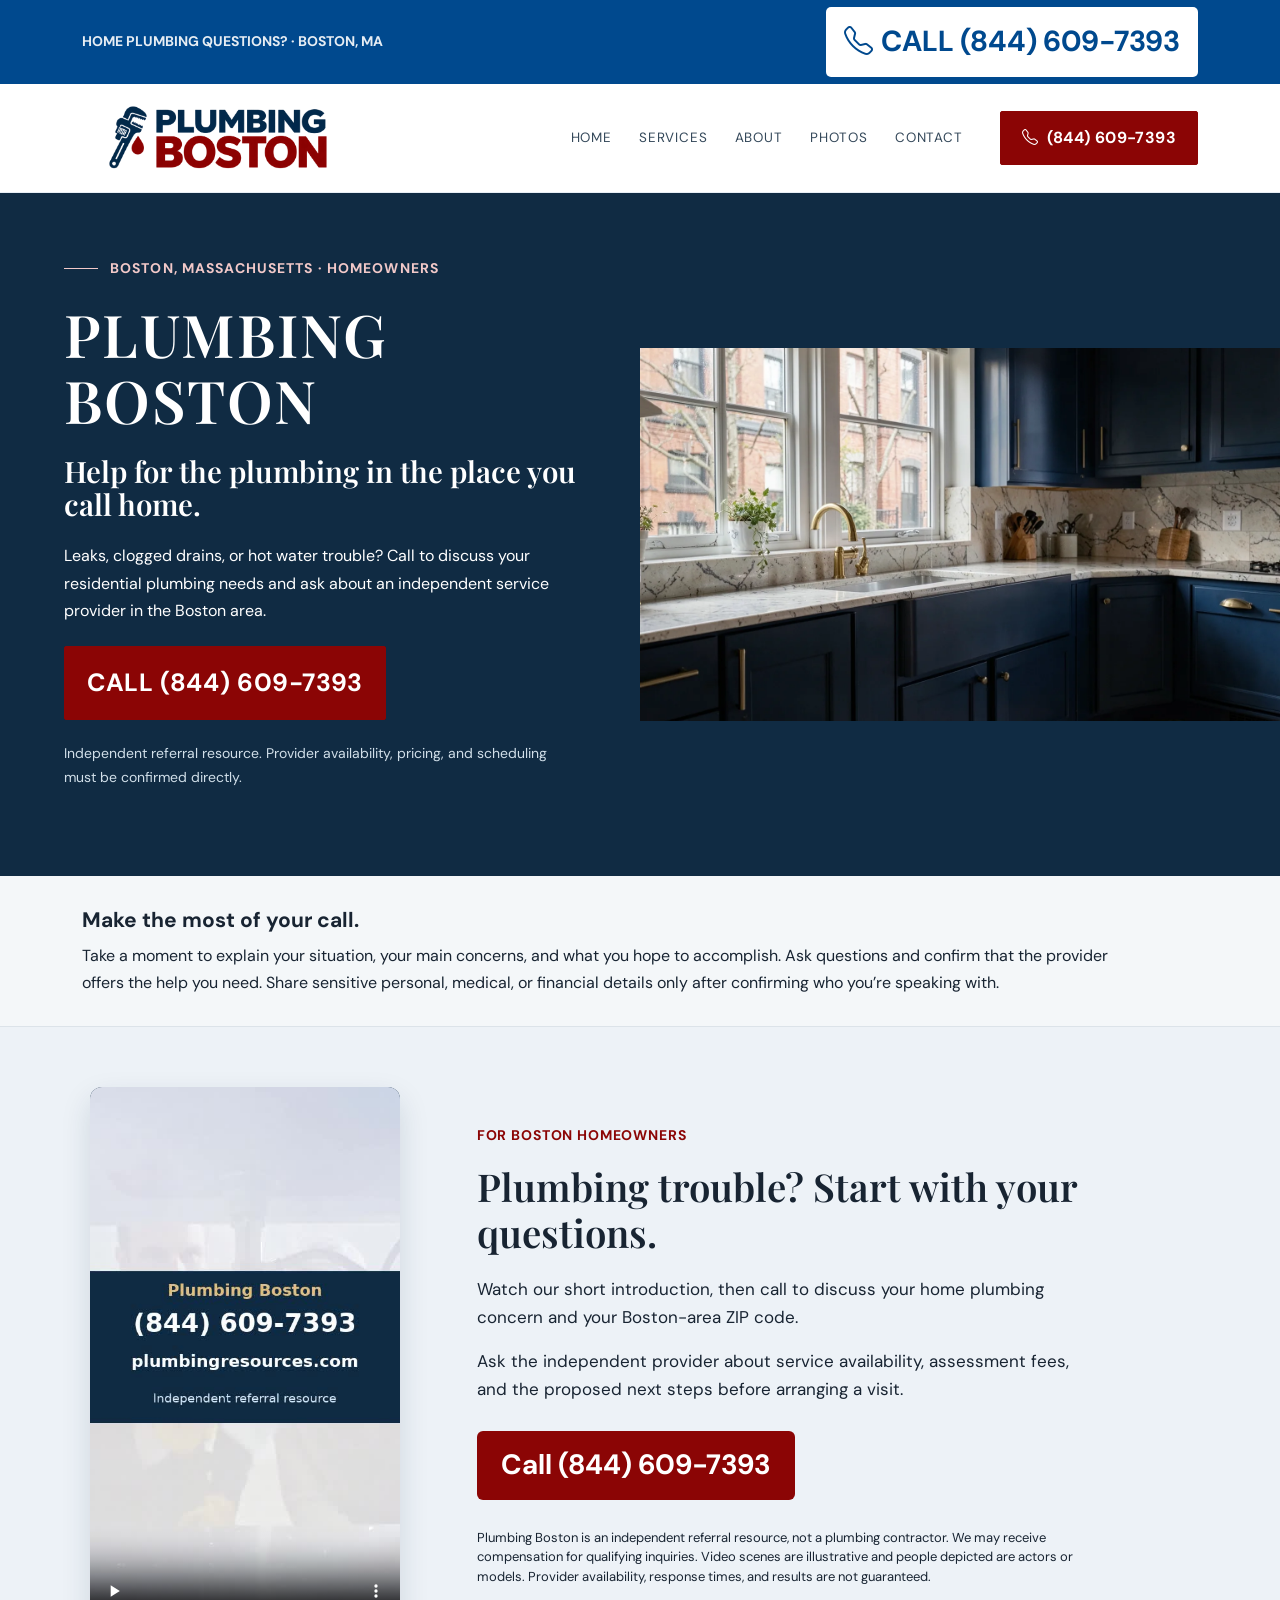
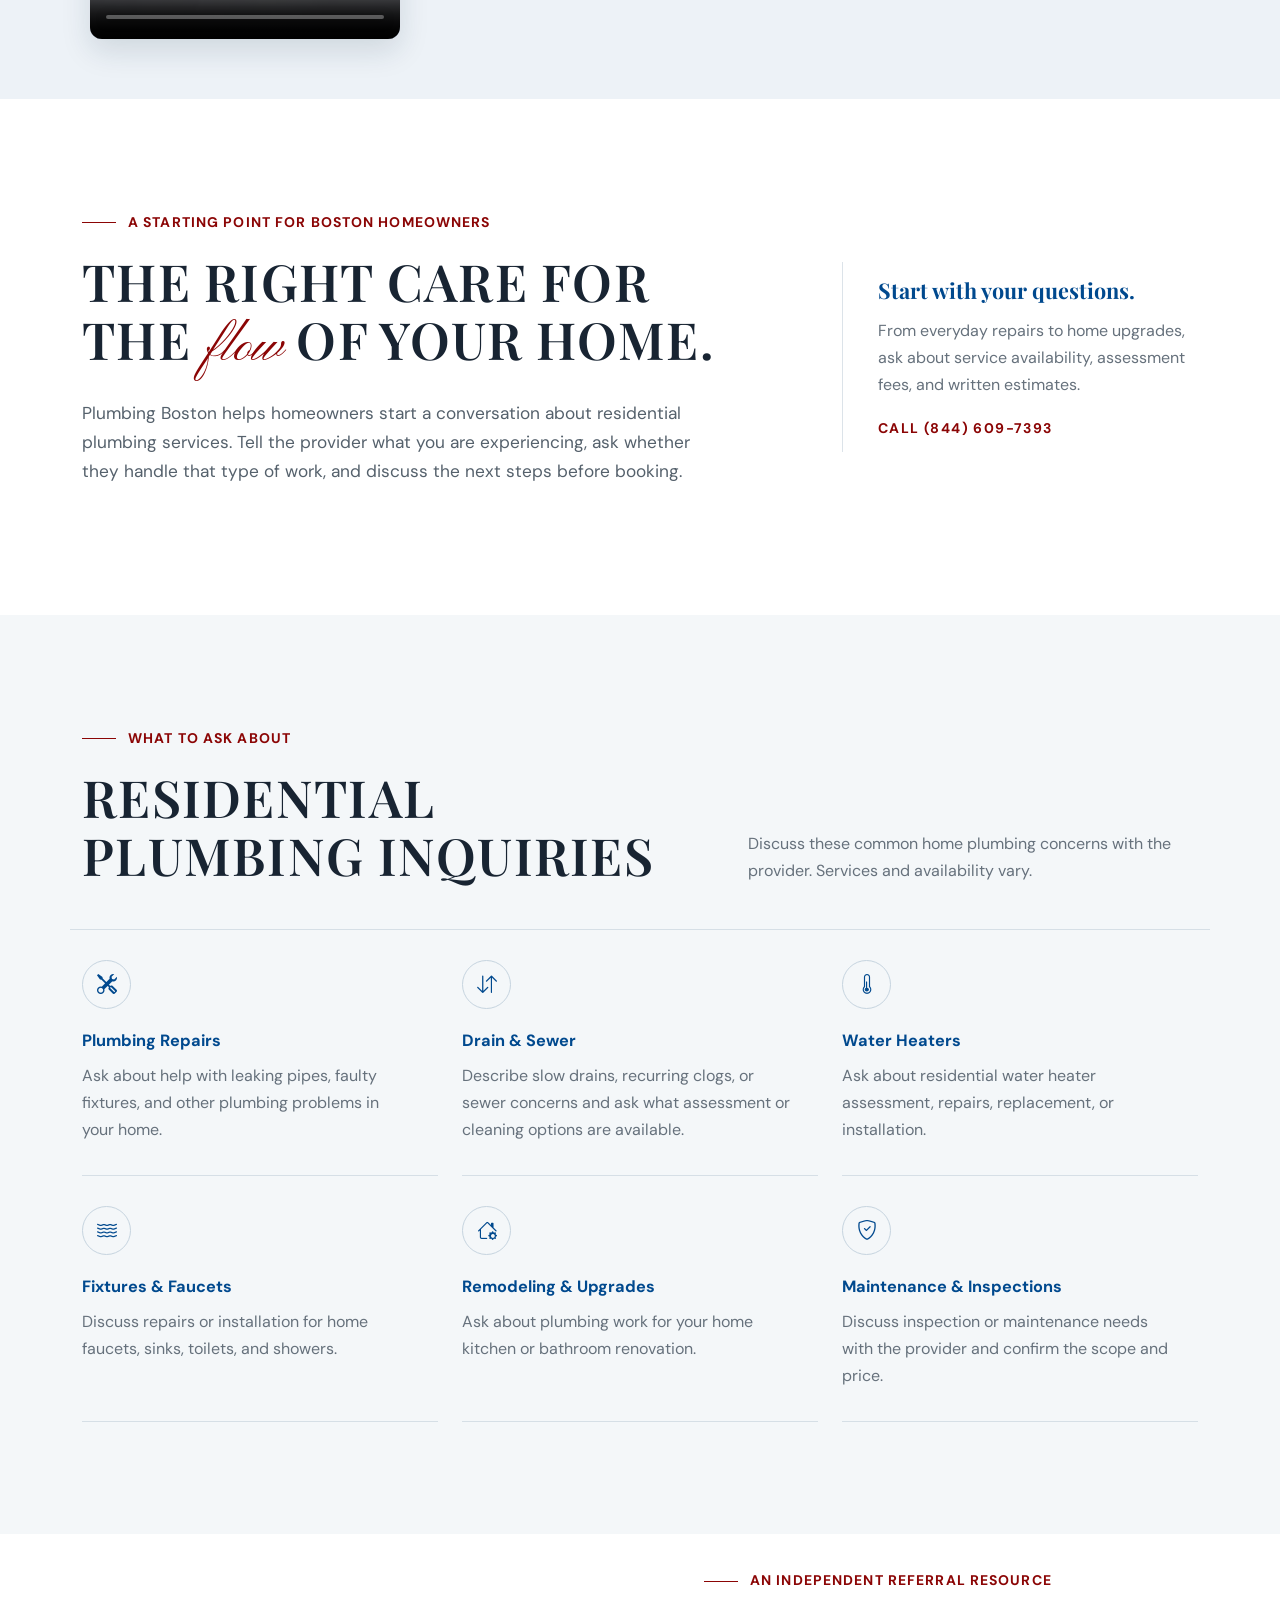
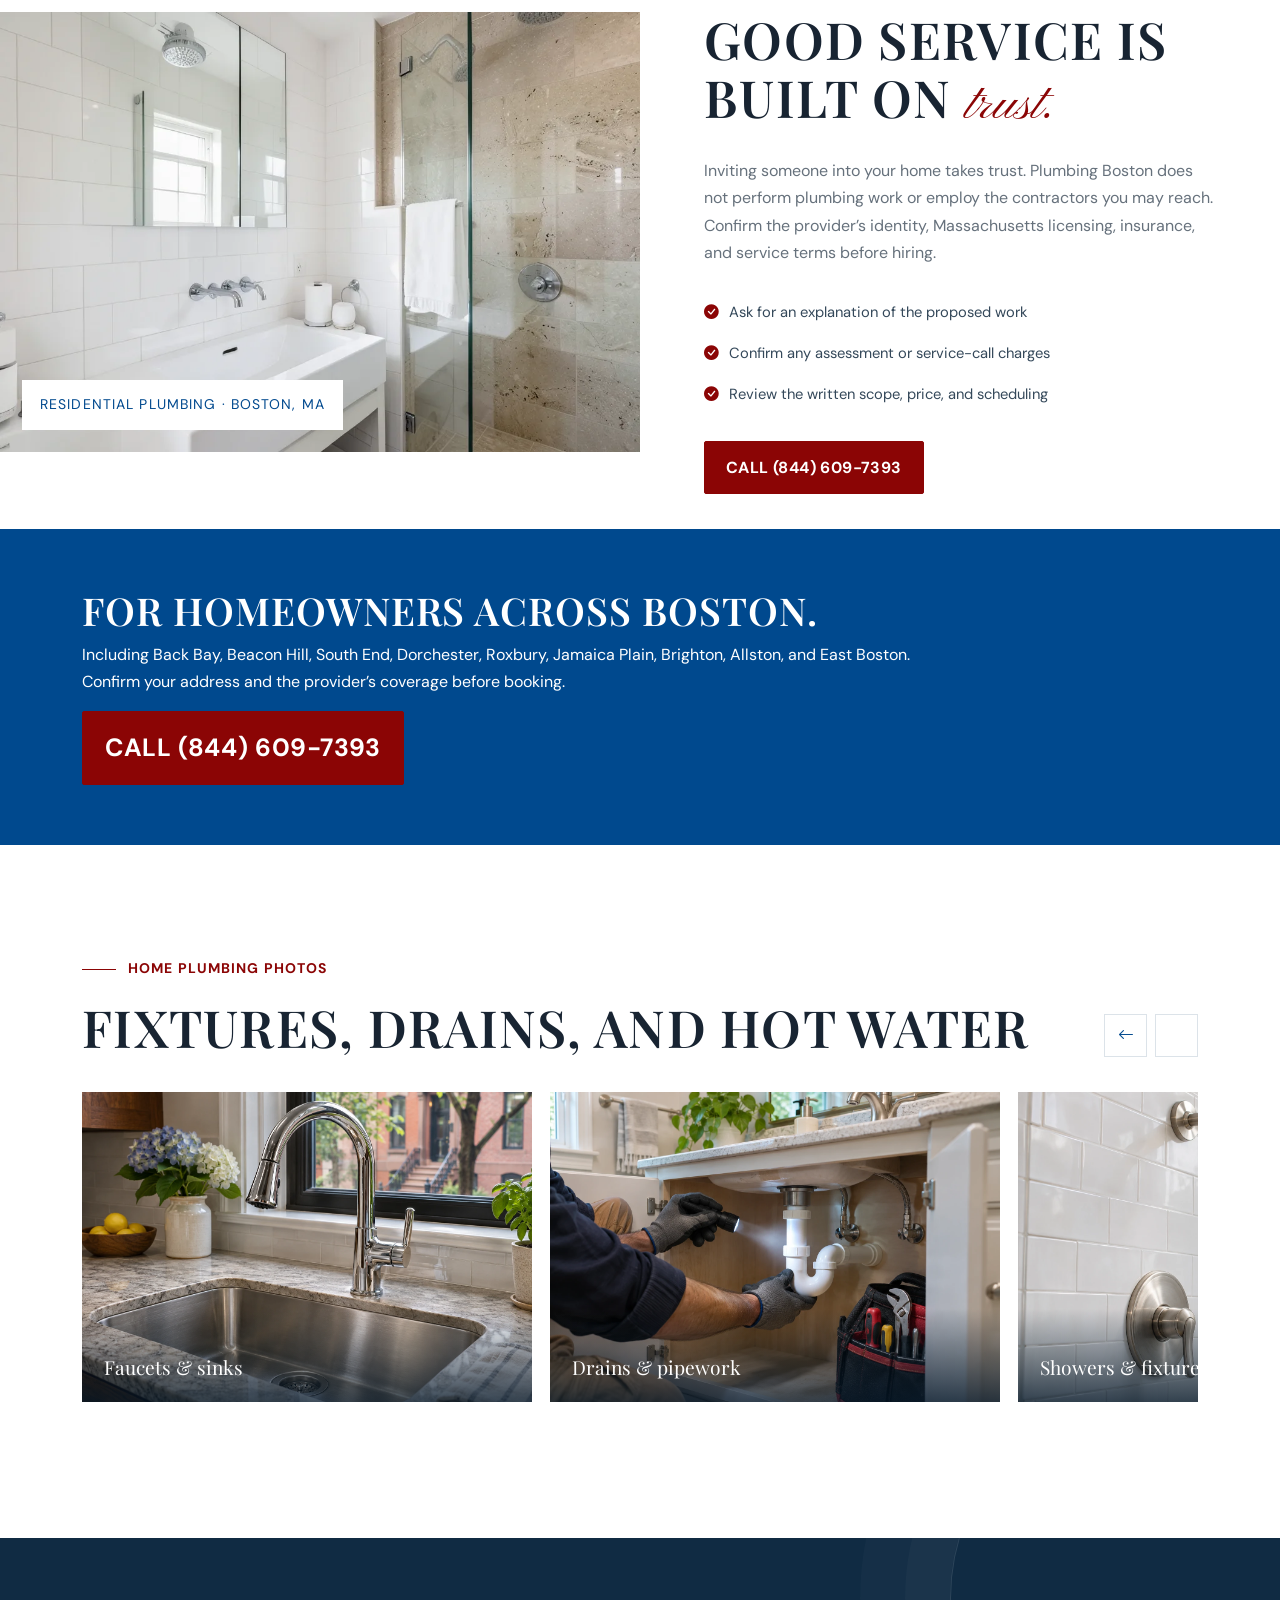
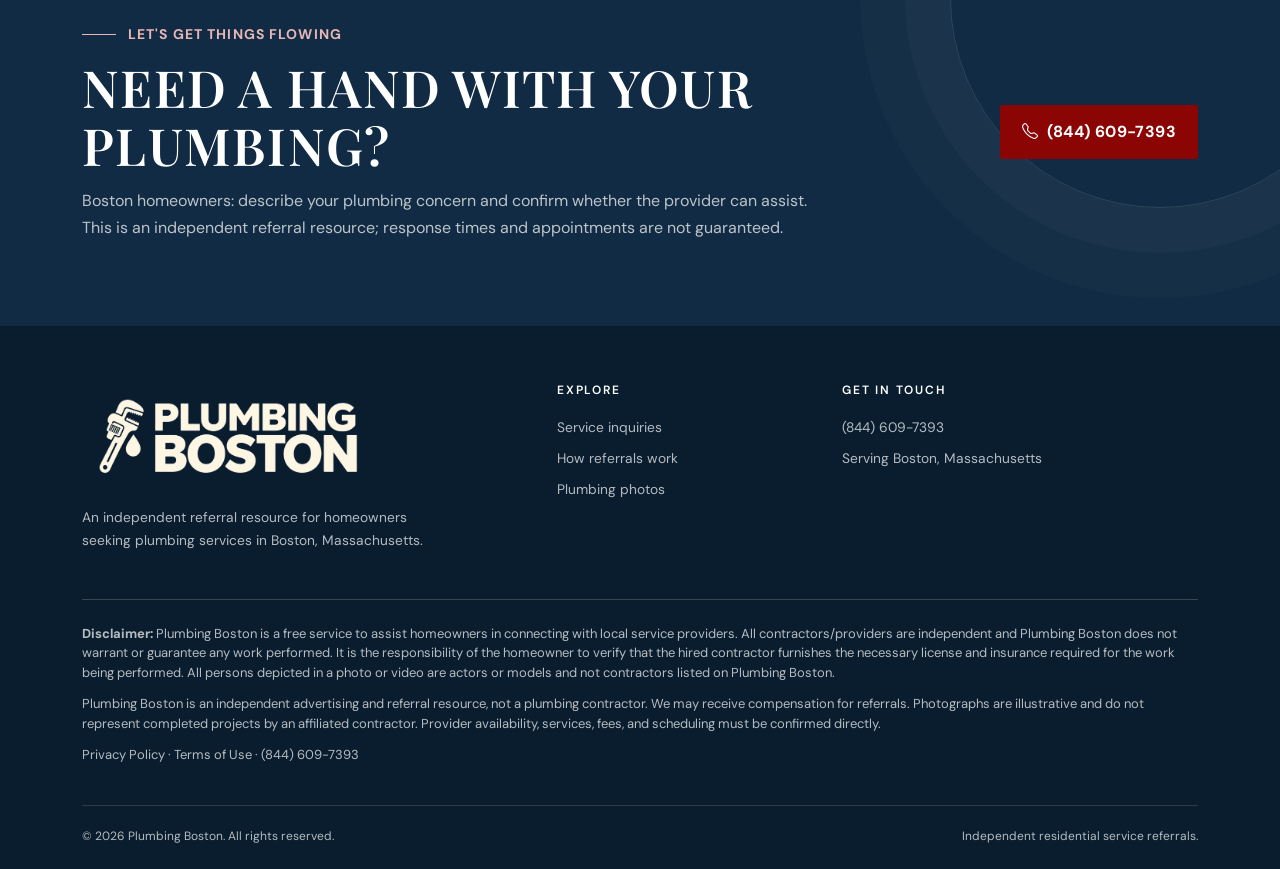
<file: index.html>
<!doctype html>
<html lang="en">
<head>
  <meta charset="utf-8">
  <meta name="viewport" content="width=device-width, initial-scale=1">
  <meta name="theme-color" content="#00498e">
  <meta name="description" content="Plumbing Boston is an independent residential plumbing referral resource for Boston, Massachusetts. Call (844) 609-7393 to discuss your home plumbing needs.">
  <title>Plumbing Boston | Plumbing Services in Boston, MA</title>
  <link rel="preconnect" href="https://fonts.googleapis.com">
  <link rel="preconnect" href="https://fonts.gstatic.com" crossorigin>
  <link href="https://fonts.googleapis.com/css2?family=DM+Sans:wght@400;500;600;700&family=Playfair+Display:wght@500;600;700&family=Pinyon+Script&display=swap" rel="stylesheet">
  <link href="https://cdn.jsdelivr.net/npm/bootstrap@5.3.3/dist/css/bootstrap.min.css" rel="stylesheet">
  <link href="https://cdn.jsdelivr.net/npm/bootstrap-icons@1.11.3/font/bootstrap-icons.min.css" rel="stylesheet">
  
<link rel="stylesheet" href="css/style.css?v=boston-wrench-logo-2">
<style id="boston-video-styles">.boston-video-section{padding:60px 24px;background:#edf2f7;color:#182432}.boston-video-layout{max-width:1100px;margin:auto;display:grid;grid-template-columns:minmax(230px,310px) minmax(0,1fr);gap:clamp(28px,6vw,80px);align-items:center}.boston-video-player{display:block;width:100%;height:auto;aspect-ratio:480/854;max-height:580px;background:#102b43;border-radius:12px;box-shadow:0 12px 30px #102b4322}.boston-video-copy h2{font-size:clamp(28px,3vw,42px);line-height:1.2;margin:12px 0 20px;text-transform:none;letter-spacing:0}.boston-video-copy p{font-size:17px;line-height:1.65;max-width:610px}.boston-video-copy .boston-video-label{font-size:14px;font-weight:700;text-transform:uppercase;letter-spacing:.06em;color:#8b0505}.boston-video-call{display:inline-block;padding:16px 24px;background:#8b0505;color:white!important;font-size:clamp(22px,2.5vw,28px);font-weight:700;line-height:1.3;text-decoration:none;border-radius:6px;margin:12px 0}.boston-video-copy .boston-video-disclosure{font-size:13px;line-height:1.5;margin-top:16px}.boston-video-call:focus-visible,.boston-video-player:focus-visible{outline:3px solid #00498e;outline-offset:4px}@media(max-width:700px){.boston-video-section{padding:40px 22px}.boston-video-layout{grid-template-columns:1fr;gap:26px}.boston-video-player{max-width:280px;max-height:none;margin:auto}.boston-video-copy{text-align:center}.boston-video-copy p{margin-left:auto;margin-right:auto}.boston-video-call{font-size:23px}}</style></head>
<body>
  <div class="topbar">
    <div class="container">
      <span class="top-note">HOME PLUMBING QUESTIONS? · BOSTON, MA</span>
      <a href="tel:+18446097393"><i class="bi bi-telephone me-2"></i>CALL (844) 609-7393</a>
    </div>
  </div>
  <nav class="navbar navbar-expand-lg" aria-label="Main navigation">
    <div class="container">
      <a class="brand" href="#home" aria-label="Plumbing Boston home"><img class="plumbing-logo" src="assets/plumbing-boston-wrench-logo.png" alt="Plumbing Boston" width="270" height="76"></a>
      <button class="navbar-toggler" type="button" data-bs-toggle="collapse" data-bs-target="#mainNav" aria-controls="mainNav" aria-expanded="false" aria-label="Toggle navigation"><i class="bi bi-list"></i></button>
      <div class="collapse navbar-collapse justify-content-end" id="mainNav">
        <ul class="navbar-nav align-items-lg-center me-lg-4">
          <li class="nav-item"><a class="nav-link" href="#home">HOME</a></li>
          <li class="nav-item"><a class="nav-link" href="#services">SERVICES</a></li>
          <li class="nav-item"><a class="nav-link" href="#about">ABOUT</a></li>
          <li class="nav-item"><a class="nav-link" href="#work">PHOTOS</a></li>
          <li class="nav-item"><a class="nav-link" href="#contact">CONTACT</a></li>
        </ul>
        <a class="call-pill" href="tel:+18446097393"><i class="bi bi-telephone"></i> (844) 609-7393</a>
      </div>
    </div>
  </nav>

  <main>
<section class="hero-local" id="home"><div class="hero-local-copy"><span class="eyebrow">BOSTON, MASSACHUSETTS · HOMEOWNERS</span><h1>Plumbing Boston</h1><h2>Help for the plumbing in the place you call home.</h2><p>Leaks, clogged drains, or hot water trouble? Call to discuss your residential plumbing needs and ask about an independent service provider in the Boston area.</p><a class="btn-red prominent-phone" href="tel:+18446097393">Call (844) 609-7393</a><p class="referral-label">Independent referral resource. Provider availability, pricing, and scheduling must be confirmed directly.</p></div><img src="assets/img-1.webp" alt="Kitchen sink and faucet in a Boston-style home" fetchpriority="high"></section><aside class="call-preparation-note"><div class="container"><h2>Make the most of your call.</h2><p>Take a moment to explain your situation, your main concerns, and what you hope to accomplish. Ask questions and confirm that the provider offers the help you need. Share sensitive personal, medical, or financial details only after confirming who you’re speaking with.</p></div></aside>
<section class="boston-video-section" aria-labelledby="boston-video-title"><div class="boston-video-layout"><video class="boston-video-player" controls playsinline preload="none" poster="assets/plumbing-boston-video-poster.jpg" aria-label="Plumbing Boston short introduction" aria-describedby="boston-video-description"><source src="assets/plumbing-boston-video.mp4" type="video/mp4">Your browser does not support embedded video. <a href="assets/plumbing-boston-video.mp4">Watch the Plumbing Boston video</a>.</video><div class="boston-video-copy"><p class="boston-video-label">For Boston homeowners</p><h2 id="boston-video-title">Plumbing trouble? Start with your questions.</h2><p id="boston-video-description">Watch our short introduction, then call to discuss your home plumbing concern and your Boston-area ZIP code.</p><p>Ask the independent provider about service availability, assessment fees, and the proposed next steps before arranging a visit.</p><a class="boston-video-call" href="tel:+18446097393">Call (844) 609-7393</a><p class="boston-video-disclosure">Plumbing Boston is an independent referral resource, not a plumbing contractor. We may receive compensation for qualifying inquiries. Video scenes are illustrative and people depicted are actors or models. Provider availability, response times, and results are not guaranteed.</p></div></div></section>
    <section class="intro section-pad">
      <div class="container">
        <div class="row align-items-center gy-4">
          <div class="col-lg-8 reveal">
            <span class="eyebrow">A STARTING POINT FOR BOSTON HOMEOWNERS</span>
            <h2 class="section-title">The right care for<br>the <span class="script">flow</span> of your home.</h2>
            <p class="lead-text">Plumbing Boston helps homeowners start a conversation about residential plumbing services. Tell the provider what you are experiencing, ask whether they handle that type of work, and discuss the next steps before booking.</p>
          </div>
          <div class="col-lg-4 reveal">
            <div class="intro-aside">
              <strong>Start with your questions.</strong>
              From everyday repairs to home upgrades, ask about service availability, assessment fees, and written estimates.
              <div class="mt-3"><a class="text-uppercase fw-bold small" style="color:var(--red);letter-spacing:.1em" href="tel:+18446097393">Call (844) 609-7393 </a></div>
            </div>
          </div>
        </div>
      </div>
    </section>

    <section class="services section-pad" id="services">
      <div class="container">
        <div class="section-head reveal">
          <div><span class="eyebrow">WHAT TO ASK ABOUT</span><h2 class="section-title mb-0">Residential plumbing inquiries</h2></div>
          <p>Discuss these common home plumbing concerns with the provider. Services and availability vary.</p>
        </div>
        <div class="row service-grid">
          <div class="col-md-6 col-lg-4 reveal"><article class="service-card"><span class="service-number">01 / REPAIR</span><div class="service-icon"><i class="bi bi-tools"></i></div><h3>Plumbing Repairs</h3><p>Ask about help with leaking pipes, faulty fixtures, and other plumbing problems in your home.</p></article></div>
          <div class="col-md-6 col-lg-4 reveal"><article class="service-card"><span class="service-number">02 / DRAINS</span><div class="service-icon"><i class="bi bi-arrow-down-up"></i></div><h3>Drain & Sewer</h3><p>Describe slow drains, recurring clogs, or sewer concerns and ask what assessment or cleaning options are available.</p></article></div>
          <div class="col-md-6 col-lg-4 reveal"><article class="service-card"><span class="service-number">03 / HOT WATER</span><div class="service-icon"><i class="bi bi-thermometer-half"></i></div><h3>Water Heaters</h3><p>Ask about residential water heater assessment, repairs, replacement, or installation.</p></article></div>
          <div class="col-md-6 col-lg-4 reveal"><article class="service-card"><span class="service-number">04 / INSTALLATION</span><div class="service-icon"><i class="bi bi-water"></i></div><h3>Fixtures & Faucets</h3><p>Discuss repairs or installation for home faucets, sinks, toilets, and showers.</p></article></div>
          <div class="col-md-6 col-lg-4 reveal"><article class="service-card"><span class="service-number">05 / IMPROVEMENTS</span><div class="service-icon"><i class="bi bi-house-gear"></i></div><h3>Remodeling & Upgrades</h3><p>Ask about plumbing work for your home kitchen or bathroom renovation.</p></article></div>
          <div class="col-md-6 col-lg-4 reveal"><article class="service-card"><span class="service-number">06 / PREVENTION</span><div class="service-icon"><i class="bi bi-shield-check"></i></div><h3>Maintenance & Inspections</h3><p>Discuss inspection or maintenance needs with the provider and confirm the scope and price.</p></article></div>
        </div>
      </div>
    </section>

    <section class="about" id="about">
      <div class="row g-0">
        <div class="col-lg-6 about-image reveal">
          <img src="assets/img-3.webp" alt="Bright renovated bathroom with modern plumbing fixtures">
          <span class="image-caption">RESIDENTIAL PLUMBING · BOSTON, MA</span>
        </div>
        <div class="col-lg-6 about-content align-self-center reveal">
          <span class="eyebrow">AN INDEPENDENT REFERRAL RESOURCE</span>
          <h2 class="section-title">Good service is<br>built on <span class="script">trust.</span></h2>
          <p>Inviting someone into your home takes trust. Plumbing Boston does not perform plumbing work or employ the contractors you may reach. Confirm the provider’s identity, Massachusetts licensing, insurance, and service terms before hiring.</p>
          <ul class="check-list">
            <li><i class="bi bi-check-circle-fill"></i>Ask for an explanation of the proposed work</li>
            <li><i class="bi bi-check-circle-fill"></i>Confirm any assessment or service-call charges</li>
            <li><i class="bi bi-check-circle-fill"></i>Review the written scope, price, and scheduling</li>
          </ul>
          <a href="tel:+18446097393" class="btn-red">Call (844) 609-7393 </a>
        </div>
      </div>
    </section>

    <section class="feature-band"><div class="container"><h2>For homeowners across Boston.</h2><p>Including Back Bay, Beacon Hill, South End, Dorchester, Roxbury, Jamaica Plain, Brighton, Allston, and East Boston. Confirm your address and the provider’s coverage before booking.</p><a class="btn-red prominent-phone" href="tel:+18446097393">Call (844) 609-7393</a></div></section>

    <section class="gallery section-pad" id="work">
      <div class="container">
        <div class="gallery-head reveal">
          <div><span class="eyebrow">HOME PLUMBING PHOTOS</span><h2 class="section-title mb-0">Fixtures, drains, and hot water</h2></div>
          <div class="slider-controls" aria-label="Gallery controls">
            <button type="button" class="slide-prev" aria-label="Previous images"><i class="bi bi-arrow-left"></i></button>
            <button type="button" class="slide-next" aria-label="Next images"></button>
          </div>
        </div>
        <div class="image-track reveal" aria-label="Illustrative residential plumbing photographs">
          <figure class="gallery-item"><img src="assets/residential-faucet.webp" alt="Kitchen faucet and sink" loading="lazy"><figcaption>Faucets & sinks</figcaption></figure>
          <figure class="gallery-item"><img src="assets/residential-drain.webp" alt="Gloved hands inspecting a residential sink drain" loading="lazy"><figcaption>Drains & pipework</figcaption></figure>
          <figure class="gallery-item"><img src="assets/residential-shower.webp" alt="Residential shower fixtures against white tile" loading="lazy"><figcaption>Showers & fixtures</figcaption></figure>
          <figure class="gallery-item"><img src="assets/residential-heater.webp" alt="A residential water heater in a utility room" loading="lazy"><figcaption>Home hot water</figcaption></figure>
        </div>
      </div>
    </section>

    <section class="cta" id="contact">
      <div class="container position-relative" style="z-index:1">
        <div class="row align-items-center">
          <div class="col-lg-8 reveal">
            <span class="eyebrow">LET'S GET THINGS FLOWING</span>
            <h2>Need a hand with your plumbing?</h2>
            <p>Boston homeowners: describe your plumbing concern and confirm whether the provider can assist. This is an independent referral resource; response times and appointments are not guaranteed.</p>
          </div>
          <div class="col-lg-4 text-lg-end reveal">
            <a href="tel:+18446097393" class="btn-red"><i class="bi bi-telephone"></i> (844) 609-7393</a>
          </div>
        </div>
      </div>
    </section>
  </main>

  <footer class="footer">
    <div class="container">
      <div class="row">
        <div class="col-lg-5">
          <a class="brand" href="#home"><img class="plumbing-logo" src="assets/plumbing-boston-wrench-logo.png" alt="Plumbing Boston" width="270" height="76"></a>
          <p class="mt-3" style="max-width:360px">An independent referral resource for homeowners seeking plumbing services in Boston, Massachusetts.</p>
        </div>
        <div class="col-6 col-lg-3 footer-col"><h3>Explore</h3><a href="#services">Service inquiries</a><a href="#about">How referrals work</a><a href="#work">Plumbing photos</a></div>
        <div class="col-6 col-lg-4 footer-col"><h3>Get in touch</h3><a href="tel:+18446097393">(844) 609-7393</a><a href="#contact">Serving Boston, Massachusetts</a></div>
      </div>
<div class="ppc-disclaimer"><p><strong>Disclaimer:</strong> Plumbing Boston is a free service to assist homeowners in connecting with local service providers. All contractors/providers are independent and Plumbing Boston does not warrant or guarantee any work performed. It is the responsibility of the homeowner to verify that the hired contractor furnishes the necessary license and insurance required for the work being performed. All persons depicted in a photo or video are actors or models and not contractors listed on Plumbing Boston.</p><p>Plumbing Boston is an independent advertising and referral resource, not a plumbing contractor. We may receive compensation for referrals. Photographs are illustrative and do not represent completed projects by an affiliated contractor. Provider availability, services, fees, and scheduling must be confirmed directly.</p><p><a href="privacy.html">Privacy Policy</a> · <a href="terms.html">Terms of Use</a> · <a href="tel:+18446097393">(844) 609-7393</a></p></div>
      <div class="footer-bottom d-flex flex-column flex-md-row justify-content-between gap-2">
        <span>© 2026 Plumbing Boston. All rights reserved.</span>
        <span>Independent residential service referrals.</span>
      </div>
    </div>
  </footer>
  <script src="https://cdn.jsdelivr.net/npm/bootstrap@5.3.3/dist/js/bootstrap.bundle.min.js"></script>
<script>(()=>{const track=document.querySelector('.image-track');const reduce=window.matchMedia('(prefers-reduced-motion: reduce)').matches;document.querySelector('.slide-prev').addEventListener('click',()=>track.scrollBy({left:-track.clientWidth*.72,behavior:reduce?'auto':'smooth'}));document.querySelector('.slide-next').addEventListener('click',()=>track.scrollBy({left:track.clientWidth*.72,behavior:reduce?'auto':'smooth'}));})();</script>
</body>
</html>
</file>
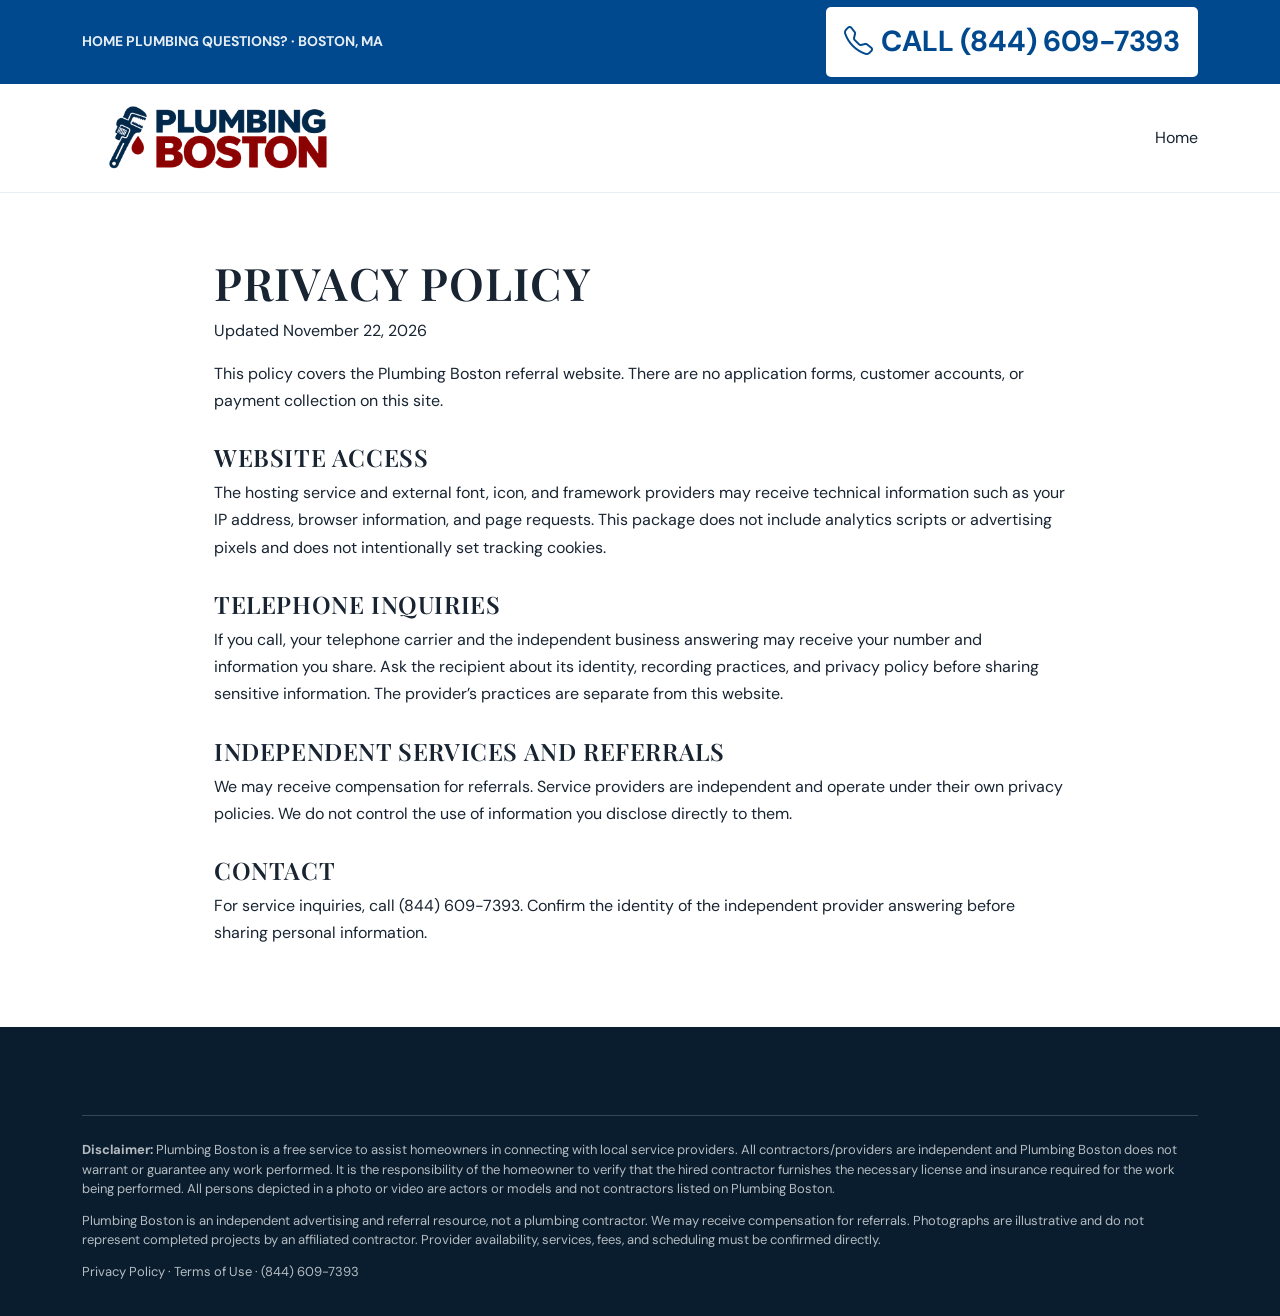
<file: privacy.html>
<!doctype html>
<html lang="en">
<head>
  <meta charset="utf-8">
  <meta name="viewport" content="width=device-width, initial-scale=1">
  <meta name="theme-color" content="#00498e">
  <meta name="description" content="Plumbing Boston is an independent residential plumbing referral resource for Boston, Massachusetts. Call (844) 609-7393 to discuss your home plumbing needs.">
  <title>Privacy Policy | Plumbing Boston</title>
  <link rel="preconnect" href="https://fonts.googleapis.com">
  <link rel="preconnect" href="https://fonts.gstatic.com" crossorigin>
  <link href="https://fonts.googleapis.com/css2?family=DM+Sans:wght@400;500;600;700&family=Playfair+Display:wght@500;600;700&family=Pinyon+Script&display=swap" rel="stylesheet">
  <link href="https://cdn.jsdelivr.net/npm/bootstrap@5.3.3/dist/css/bootstrap.min.css" rel="stylesheet">
  <link href="https://cdn.jsdelivr.net/npm/bootstrap-icons@1.11.3/font/bootstrap-icons.min.css" rel="stylesheet">
  
<link rel="stylesheet" href="css/style.css?v=boston-wrench-logo-2">
</head>
<body><div class="topbar">
    <div class="container">
      <span class="top-note">HOME PLUMBING QUESTIONS? · BOSTON, MA</span>
      <a href="tel:+18446097393"><i class="bi bi-telephone me-2"></i>CALL (844) 609-7393</a>
    </div>
  </div>
<nav class="navbar"><div class="container"><a class="brand" href="index.html"><img class="plumbing-logo" src="assets/plumbing-boston-wrench-logo.png" alt="Plumbing Boston" width="270" height="76"></a><a href="index.html">Home</a></div></nav><main class="policy-main"><h1>Privacy Policy</h1><p>Updated November 22, 2026</p><p>This policy covers the Plumbing Boston referral website. There are no application forms, customer accounts, or payment collection on this site.</p><h2>Website access</h2><p>The hosting service and external font, icon, and framework providers may receive technical information such as your IP address, browser information, and page requests. This package does not include analytics scripts or advertising pixels and does not intentionally set tracking cookies.</p><h2>Telephone inquiries</h2><p>If you call, your telephone carrier and the independent business answering may receive your number and information you share. Ask the recipient about its identity, recording practices, and privacy policy before sharing sensitive information. The provider’s practices are separate from this website.</p><h2>Independent services and referrals</h2><p>We may receive compensation for referrals. Service providers are independent and operate under their own privacy policies. We do not control the use of information you disclose directly to them.</p><h2>Contact</h2><p>For service inquiries, call (844) 609-7393. Confirm the identity of the independent provider answering before sharing personal information.</p></main><footer class="footer"><div class="container"><div class="ppc-disclaimer"><p><strong>Disclaimer:</strong> Plumbing Boston is a free service to assist homeowners in connecting with local service providers. All contractors/providers are independent and Plumbing Boston does not warrant or guarantee any work performed. It is the responsibility of the homeowner to verify that the hired contractor furnishes the necessary license and insurance required for the work being performed. All persons depicted in a photo or video are actors or models and not contractors listed on Plumbing Boston.</p><p>Plumbing Boston is an independent advertising and referral resource, not a plumbing contractor. We may receive compensation for referrals. Photographs are illustrative and do not represent completed projects by an affiliated contractor. Provider availability, services, fees, and scheduling must be confirmed directly.</p><p><a href="privacy.html">Privacy Policy</a> · <a href="terms.html">Terms of Use</a> · <a href="tel:+18446097393">(844) 609-7393</a></p></div></div></footer></body></html>
</file>
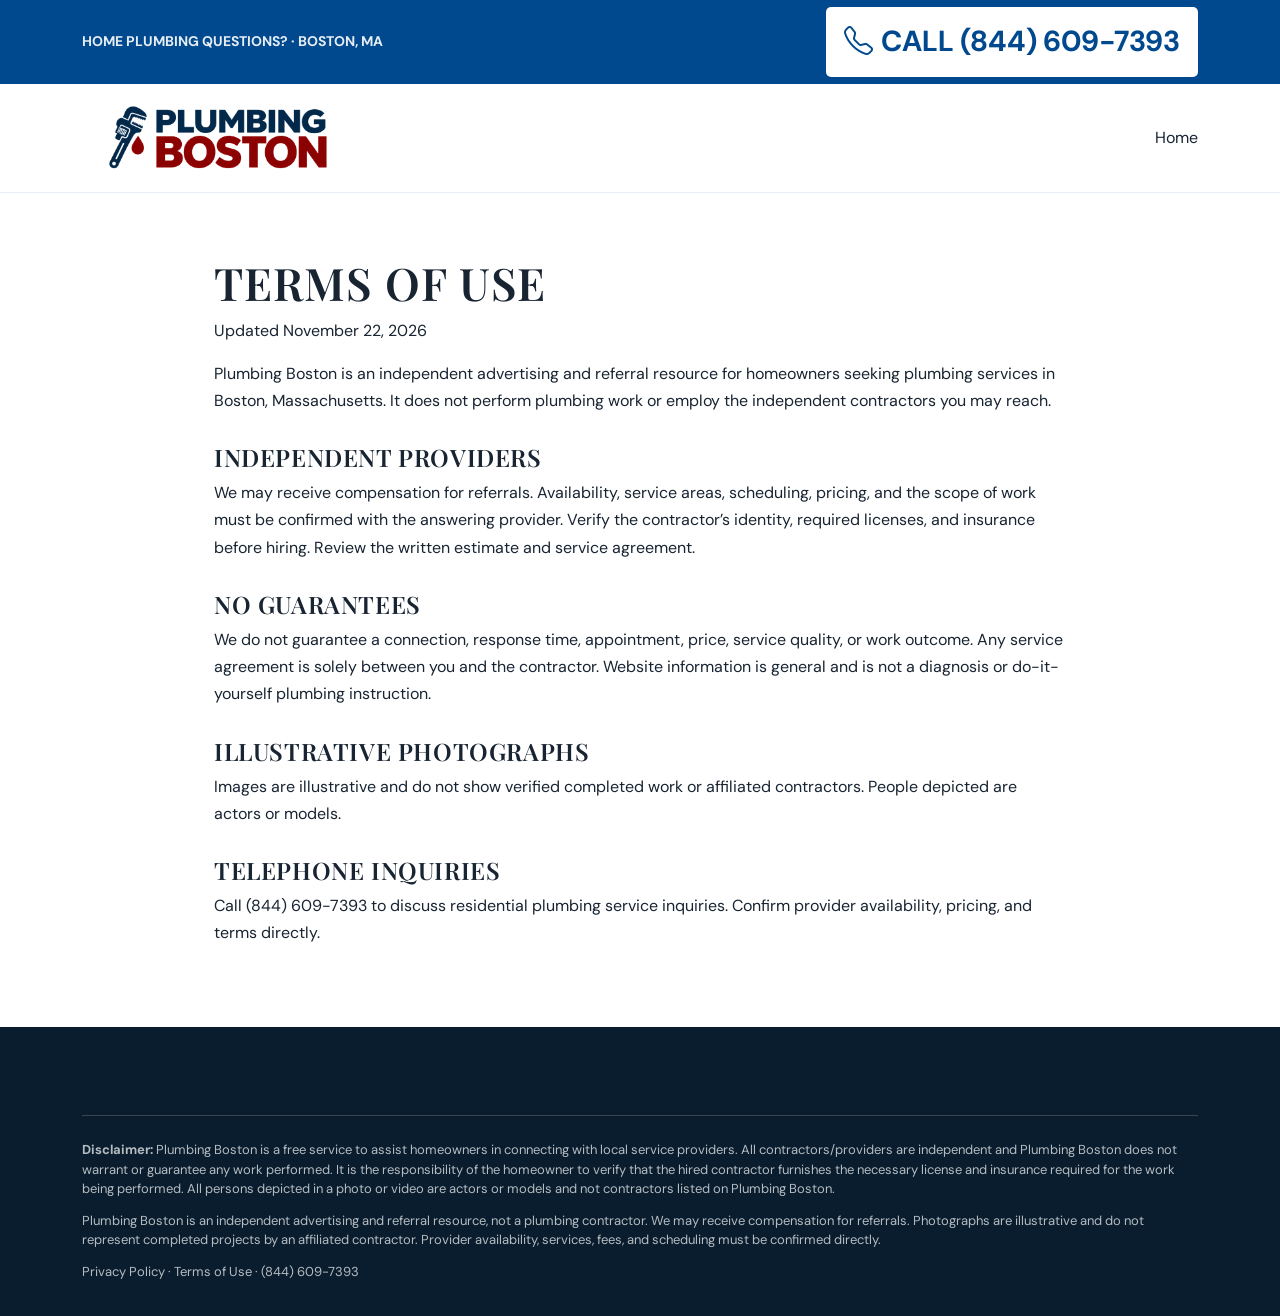
<file: terms.html>
<!doctype html>
<html lang="en">
<head>
  <meta charset="utf-8">
  <meta name="viewport" content="width=device-width, initial-scale=1">
  <meta name="theme-color" content="#00498e">
  <meta name="description" content="Plumbing Boston is an independent residential plumbing referral resource for Boston, Massachusetts. Call (844) 609-7393 to discuss your home plumbing needs.">
  <title>Terms of Use | Plumbing Boston</title>
  <link rel="preconnect" href="https://fonts.googleapis.com">
  <link rel="preconnect" href="https://fonts.gstatic.com" crossorigin>
  <link href="https://fonts.googleapis.com/css2?family=DM+Sans:wght@400;500;600;700&family=Playfair+Display:wght@500;600;700&family=Pinyon+Script&display=swap" rel="stylesheet">
  <link href="https://cdn.jsdelivr.net/npm/bootstrap@5.3.3/dist/css/bootstrap.min.css" rel="stylesheet">
  <link href="https://cdn.jsdelivr.net/npm/bootstrap-icons@1.11.3/font/bootstrap-icons.min.css" rel="stylesheet">
  
<link rel="stylesheet" href="css/style.css?v=boston-wrench-logo-2">
</head>
<body><div class="topbar">
    <div class="container">
      <span class="top-note">HOME PLUMBING QUESTIONS? · BOSTON, MA</span>
      <a href="tel:+18446097393"><i class="bi bi-telephone me-2"></i>CALL (844) 609-7393</a>
    </div>
  </div>
<nav class="navbar"><div class="container"><a class="brand" href="index.html"><img class="plumbing-logo" src="assets/plumbing-boston-wrench-logo.png" alt="Plumbing Boston" width="270" height="76"></a><a href="index.html">Home</a></div></nav><main class="policy-main"><h1>Terms of Use</h1><p>Updated November 22, 2026</p><p>Plumbing Boston is an independent advertising and referral resource for homeowners seeking plumbing services in Boston, Massachusetts. It does not perform plumbing work or employ the independent contractors you may reach.</p><h2>Independent providers</h2><p>We may receive compensation for referrals. Availability, service areas, scheduling, pricing, and the scope of work must be confirmed with the answering provider. Verify the contractor’s identity, required licenses, and insurance before hiring. Review the written estimate and service agreement.</p><h2>No guarantees</h2><p>We do not guarantee a connection, response time, appointment, price, service quality, or work outcome. Any service agreement is solely between you and the contractor. Website information is general and is not a diagnosis or do-it-yourself plumbing instruction.</p><h2>Illustrative photographs</h2><p>Images are illustrative and do not show verified completed work or affiliated contractors. People depicted are actors or models.</p><h2>Telephone inquiries</h2><p>Call (844) 609-7393 to discuss residential plumbing service inquiries. Confirm provider availability, pricing, and terms directly.</p></main><footer class="footer"><div class="container"><div class="ppc-disclaimer"><p><strong>Disclaimer:</strong> Plumbing Boston is a free service to assist homeowners in connecting with local service providers. All contractors/providers are independent and Plumbing Boston does not warrant or guarantee any work performed. It is the responsibility of the homeowner to verify that the hired contractor furnishes the necessary license and insurance required for the work being performed. All persons depicted in a photo or video are actors or models and not contractors listed on Plumbing Boston.</p><p>Plumbing Boston is an independent advertising and referral resource, not a plumbing contractor. We may receive compensation for referrals. Photographs are illustrative and do not represent completed projects by an affiliated contractor. Provider availability, services, fees, and scheduling must be confirmed directly.</p><p><a href="privacy.html">Privacy Policy</a> · <a href="terms.html">Terms of Use</a> · <a href="tel:+18446097393">(844) 609-7393</a></p></div></div></footer></body></html>
</file>
<file: css/style.css>
:root{--blue:#00498e;--red:#8b0505;--ink:#182432;--muted:#66717c;--pale:#f4f7f9;--line:#dce3e9}
    *{box-sizing:border-box}
    html{scroll-behavior:smooth}
    body{margin:0;color:var(--ink);font-family:"DM Sans",sans-serif;font-size:16px;line-height:1.7;background:#fff}
    h1,h2,h3,h4{font-family:"Playfair Display",serif;font-weight:600;line-height:1.13}
    h1,h2{text-transform:uppercase;letter-spacing:.025em}
    a{color:inherit;text-decoration:none}
    .topbar{background:var(--blue);color:white;font-size:.78rem;letter-spacing:.1em}
    .topbar .container{min-height:39px;display:flex;align-items:center;justify-content:space-between}
    .topbar a{color:white}
    .topbar .top-note{opacity:.9}
    .navbar{position:fixed;z-index:1000;top:39px;left:0;width:100%;padding:19px 0;background:rgba(255,255,255,.97);border-bottom:1px solid rgba(0,73,142,.09);transition:all .3s}
    .navbar.scrolled{top:0;padding:12px 0;background:rgba(255,255,255,.88);backdrop-filter:blur(14px);box-shadow:0 5px 24px rgba(11,34,55,.08)}
    .brand{display:flex;align-items:center;gap:12px;color:var(--blue);font-weight:700;letter-spacing:.045em;font-size:1.05rem}
    .brand-icon{width:39px;height:39px;display:grid;place-items:center;background:var(--blue);color:white;border-radius:50%;font-size:1.1rem}
    .navbar .nav-link{color:#34485a;font-size:.84rem;letter-spacing:.06em;padding:.55rem .85rem!important}
    .navbar .nav-link:hover{color:var(--red)}
    .call-pill,.btn-red{display:inline-flex;align-items:center;justify-content:center;gap:.55rem;background:var(--red);color:#fff;border:1px solid var(--red);border-radius:2px;padding:12px 21px;font-size:.78rem;font-weight:700;letter-spacing:.09em;text-transform:uppercase;transition:.25s}
    .call-pill:hover,.btn-red:hover{background:#690505;color:#fff;border-color:#690505;transform:translateY(-2px)}
    .navbar-toggler{border:0;color:var(--blue);font-size:1.5rem}
    .hero{height:100vh;min-height:680px;position:relative;background:#142d41}
    .hero-sticky{height:100vh;min-height:680px;position:sticky;top:0;overflow:hidden}
    .hero-photo{position:absolute;inset:0;overflow:hidden}
    .hero-photo img{position:absolute;width:100%;height:100%;inset:0;object-fit:cover;transform:scale(1.04);transition:opacity .8s ease;will-change:transform}
    .hero-photo img.second{opacity:0}
    .hero-shade{position:absolute;inset:0;background:linear-gradient(90deg,rgba(5,22,38,.76) 0%,rgba(5,22,38,.48) 48%,rgba(5,22,38,.12) 100%),linear-gradient(0deg,rgba(5,22,38,.48),transparent 45%)}
    .hero-copy{position:absolute;z-index:2;left:max(calc((100vw - 1140px)/2),6.5%);bottom:12%;max-width:760px;color:#fff;padding-right:25px}
    .eyebrow{font-size:.73rem;font-weight:700;letter-spacing:.22em;text-transform:uppercase;color:var(--red);display:flex;align-items:center;gap:12px}
    .eyebrow:before{content:"";display:inline-block;width:34px;height:1px;background:currentColor}
    .hero .eyebrow{color:#e8b5b5}
    .hero h1{font-size:clamp(2.7rem,6.2vw,5.9rem);margin:22px 0 20px;max-width:810px}
    .hero h1 .script{font-family:"Pinyon Script",cursive;text-transform:none;font-size:.88em;font-weight:400;color:#f0c9c9;letter-spacing:0}
    .hero-copy p{font-size:1.05rem;color:rgba(255,255,255,.88);max-width:570px;margin-bottom:30px}
    .hero-actions{display:flex;align-items:center;gap:23px;flex-wrap:wrap}
    .hero-actions .btn-red{padding:15px 25px}
    .text-link{font-size:.83rem;font-weight:600;letter-spacing:.07em;color:#fff;border-bottom:1px solid rgba(255,255,255,.5);padding-bottom:4px}
    .hero-index{position:absolute;right:6.5%;bottom:13%;color:white;font-size:.7rem;letter-spacing:.16em;writing-mode:vertical-rl}
    .scroll-cue{position:absolute;right:6.5%;bottom:6%;color:#fff;font-size:.65rem;letter-spacing:.16em;text-transform:uppercase}
    .section-pad{padding:112px 0}
    .intro{background:#fff}
    .intro-copy{max-width:690px}
    .section-title{font-size:clamp(2rem,4vw,3.5rem);margin:18px 0 22px}
    .section-title .script{font-family:"Pinyon Script",cursive;text-transform:none;color:var(--red);font-size:1.04em;font-weight:400;letter-spacing:0}
    .lead-text{font-size:1.08rem;color:#55616c;max-width:630px}
    .intro-aside{border-left:1px solid var(--line);padding:10px 0 10px 35px;color:var(--muted)}
    .intro-aside strong{display:block;font-family:"Playfair Display",serif;font-size:1.35rem;color:var(--blue);margin-bottom:8px}
    .services{background:var(--pale)}
    .section-head{display:flex;justify-content:space-between;align-items:end;gap:25px;margin-bottom:45px}
    .section-head p{max-width:450px;color:var(--muted);margin:0}
    .service-grid{border-top:1px solid #d6dfe6}
    .service-card{height:100%;padding:30px 26px 32px 0;border-bottom:1px solid #d6dfe6;transition:transform .3s}
    .service-card:hover{transform:translateY(-5px)}
    .service-icon{width:49px;height:49px;display:grid;place-items:center;color:var(--blue);border:1px solid #c6d4df;border-radius:50%;font-size:1.25rem;margin-bottom:23px}
    .service-card h3{font-family:"DM Sans",sans-serif;font-size:1.02rem;font-weight:700;color:var(--blue);margin:0 0 11px}
    .service-card p{font-size:.9rem;color:var(--muted);margin:0}
    .service-number{display:block;color:#a4b2bd;font-size:.68rem;letter-spacing:.12em;margin-bottom:13px}
    .about{overflow:hidden}
    .about-image{position:relative;min-height:520px}
    .about-image img{position:absolute;width:100%;height:100%;object-fit:cover;inset:0}
    .image-caption{position:absolute;bottom:22px;left:22px;background:white;color:var(--blue);padding:13px 18px;font-size:.72rem;letter-spacing:.12em;text-transform:uppercase}
    .about-content{padding:35px 5vw}
    .about-content p{color:var(--muted)}
    .check-list{list-style:none;padding:0;margin:26px 0}
    .check-list li{padding:8px 0;color:#34485a;font-size:.92rem}
    .check-list i{color:var(--red);margin-right:10px}
    .feature-band{background:var(--blue);color:#fff;padding:60px 0}
    .stat{text-align:center;border-right:1px solid rgba(255,255,255,.24)}
    .stat:last-child{border:0}
    .stat strong{display:block;font-family:"Playfair Display",serif;font-size:2.7rem;font-weight:500;line-height:1.1}
    .stat span{display:block;text-transform:uppercase;letter-spacing:.16em;font-size:.69rem;opacity:.78;margin-top:8px}
    .gallery{background:#fff}
    .gallery-head{display:flex;justify-content:space-between;align-items:end;margin-bottom:35px}
    .slider-controls{display:flex;gap:8px}
    .slider-controls button{height:43px;width:43px;border:1px solid var(--line);background:white;color:var(--blue);transition:.2s}
    .slider-controls button:hover{background:var(--blue);color:#fff}
    .image-track{display:flex;gap:18px;overflow-x:auto;scroll-snap-type:x mandatory;scrollbar-width:none;padding-bottom:8px}
    .image-track::-webkit-scrollbar{display:none}
    .gallery-item{flex:0 0 min(39vw,450px);scroll-snap-align:start;position:relative;overflow:hidden;height:310px}
    .gallery-item img{width:100%;height:100%;object-fit:cover;transition:transform .65s}
    .gallery-item:hover img{transform:scale(1.05)}
    .gallery-item figcaption{position:absolute;left:0;right:0;bottom:0;padding:42px 22px 18px;color:white;background:linear-gradient(transparent,rgba(4,23,40,.76));font-family:"Playfair Display",serif;font-size:1.2rem}
    .cta{position:relative;background:#102b43;color:#fff;padding:85px 0;overflow:hidden}
    .cta:after{content:"";position:absolute;right:-90px;top:-150px;width:420px;height:420px;border:1px solid rgba(255,255,255,.12);border-radius:50%;box-shadow:0 0 0 45px rgba(255,255,255,.025),0 0 0 90px rgba(255,255,255,.02)}
    .cta h2{font-size:clamp(2.1rem,4vw,3.5rem);margin:12px 0}
    .cta p{color:rgba(255,255,255,.72);margin:0}
    .cta .eyebrow{color:#e7b7b7}
    .footer{background:#091d2e;color:rgba(255,255,255,.7);padding:58px 0 23px;font-size:.86rem}
    .footer .brand{color:#fff}
    .footer h3{font-family:"DM Sans",sans-serif;font-size:.75rem;text-transform:uppercase;letter-spacing:.15em;color:#fff;margin-bottom:18px}
    .footer a{display:block;margin:8px 0}
    .footer a:hover{color:#fff}
    .footer-bottom{border-top:1px solid rgba(255,255,255,.13);padding-top:20px;margin-top:40px;font-size:.75rem}
    .reveal-ready .reveal{opacity:0;transform:translateY(22px);transition:opacity .7s ease,transform .7s ease}
    .reveal-ready .reveal.visible{opacity:1;transform:none}
    @media(max-width:991px){.navbar{top:39px}.navbar .navbar-collapse{background:white;padding:15px 20px;box-shadow:0 14px 24px rgba(0,0,0,.08)}.navbar .call-pill{margin-top:10px}.hero-copy{left:7%;bottom:13%}.about-content{padding:45px 20px}.section-pad{padding:85px 0}}
    @media(max-width:575px){.topbar .top-note{display:none}.topbar .container{justify-content:center}.hero,.hero-sticky{min-height:650px}.hero-copy{bottom:13%;left:7%;right:6%}.hero h1{font-size:2.65rem}.hero-copy p{font-size:.96rem}.hero-index{right:4%;bottom:15%}.scroll-cue{right:4%;bottom:6%}.section-pad{padding:70px 0}.section-head,.gallery-head{align-items:start;flex-direction:column}.intro-aside{border-left:0;border-top:1px solid var(--line);padding:22px 0 0;margin-top:28px}.about-image{min-height:350px}.stat{border:0;margin:18px 0}.gallery-item{flex-basis:82vw;height:260px}.cta .btn-red{margin-top:25px}.footer .footer-col{margin-top:26px}}
    @media(prefers-reduced-motion:reduce){html{scroll-behavior:auto}*,*:before,*:after{animation-duration:.01ms!important;animation-iteration-count:1!important;transition-duration:.01ms!important;scroll-behavior:auto!important}}
/* Boston residential referral layout */
:root{--call-height:84px}body{padding-top:var(--call-height)}.topbar{position:fixed;inset:0 0 auto;z-index:1100;min-height:var(--call-height);letter-spacing:0}.topbar .container{min-height:var(--call-height);gap:18px}.topbar .top-note{font-size:14px;font-weight:700;max-width:310px}.topbar a{font-size:29px;font-weight:700;background:#fff;color:var(--blue);padding:10px 18px;border-radius:5px;white-space:nowrap}.topbar small{font-size:12px}.navbar,.navbar.scrolled{position:sticky;top:var(--call-height);padding:16px 0;background:white;backdrop-filter:none}.call-pill,.btn-red{font-size:16px;letter-spacing:.025em}.hero-local{display:grid;grid-template-columns:1fr 1fr;align-items:center;background:#102b43;color:white;max-width:1700px;margin:auto}.hero-local-copy{padding:clamp(28px,5vw,75px)}.hero-local h1{font-size:clamp(2.6rem,4.6vw,4.7rem);margin:20px 0}.hero-local h2{font-size:clamp(1.5rem,2.3vw,2.2rem);text-transform:none;letter-spacing:0}.hero-local img{display:block;width:100%;height:auto}.hero-local .eyebrow{color:#f2c9c9}.hero-local p{margin:22px 0}.prominent-phone{font-size:25px;padding:15px 22px}.referral-label{font-size:14px;color:#d1dfe9}.call-preparation-note{background:#f4f7f9;border-bottom:1px solid var(--line);padding:30px 0}.call-preparation-note h2{font:700 21px 'DM Sans',sans-serif;text-transform:none;letter-spacing:0}.call-preparation-note p{margin:0;max-width:1050px}.eyebrow,.image-caption{font-size:14px;letter-spacing:.08em}.service-number{display:none}.service-card p{font-size:16px}.about-image{min-height:0;align-self:center}.about-image img{position:static;width:100%;height:auto}.feature-band h2{font-size:clamp(1.7rem,3vw,2.6rem)}.feature-band p{max-width:850px}.ppc-disclaimer{border-top:1px solid #ffffff30;margin-top:30px;padding-top:24px;font-size:13px;line-height:1.5}.ppc-disclaimer p{margin:0 0 12px}.footer .ppc-disclaimer a{display:inline}.reveal-ready .reveal{opacity:1;transform:none}section[id]{scroll-margin-top:210px}.policy-main{max-width:900px;padding:65px 24px;margin:auto}.policy-main h1{font-size:2.8rem}.policy-main h2{font-size:1.5rem;margin-top:30px}a:focus-visible,button:focus-visible{outline:3px solid #e3aa40;outline-offset:4px}
@media(max-width:991px){.hero-local{grid-template-columns:1fr}.hero-local img{height:auto}.navbar{top:var(--call-height)}.topbar small{display:none}.topbar .top-note{font-size:12px;max-width:230px}.topbar a{font-size:25px}}
@media(max-width:575px){:root{--call-height:103px}.topbar .container{flex-direction:column;justify-content:center;gap:5px;padding:8px 12px}.topbar .top-note{display:block;max-width:none;text-align:center;font-size:12px}.topbar a{font-size:25px;padding:8px 16px}.hero-local-copy{padding:35px 24px}.hero-local h1{font-size:2.7rem}.prominent-phone{font-size:23px}.navbar .brand{font-size:15px}.navbar .brand br{display:none}}

/* Bounded logo sizes on light header and dark footer */
.brand .plumbing-logo{display:block;width:270px;max-width:35vw;height:auto;max-height:76px;object-fit:contain}.footer .brand{display:inline-flex}.footer .plumbing-logo{width:290px;max-width:100%;max-height:90px;filter:brightness(0) invert(95%) sepia(12%) saturate(240%)}@media(max-width:575px){.brand .plumbing-logo{width:210px;max-width:65vw;max-height:62px}.footer .plumbing-logo{width:260px;max-width:100%;max-height:80px}}
</file>
